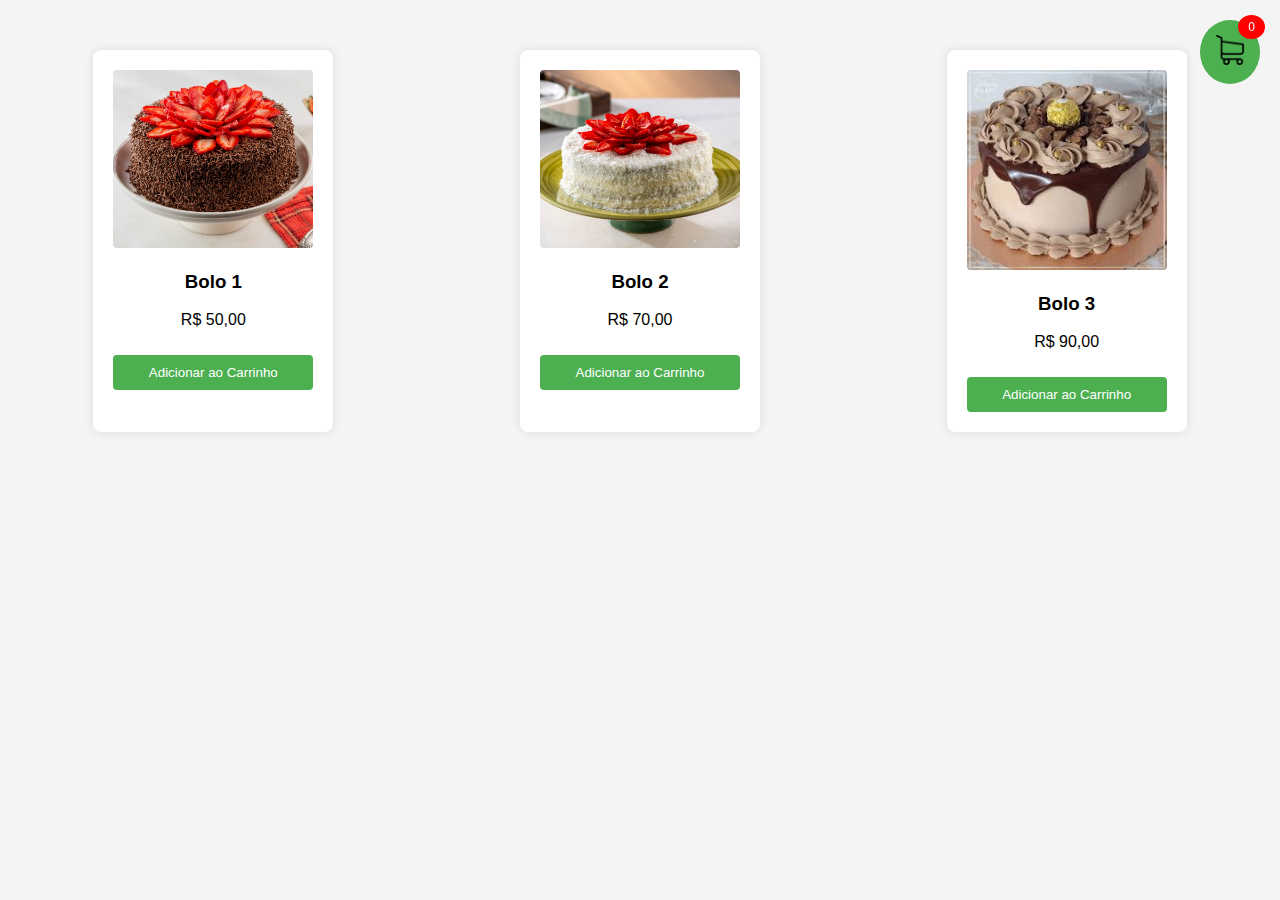
<file: index.html>
<!DOCTYPE html>
<html lang="pt-br">
<head>
    <meta charset="UTF-8">
    <meta name="viewport" content="width=device-width, initial-scale=1.0">
    <title>Loja de Produtos</title>
    <link rel="stylesheet" href="style.css">
</head>
<body>

    <div class="product-container">
        <div class="product" id="product1">
            <img src="bolo1.jpg" alt="Produto 1">
            <h3>Bolo 1</h3>
            <p>R$ 50,00</p>
            <button onclick="addToCart('Bolo 1', 50)">Adicionar ao Carrinho</button>
        </div>

        <div class="product" id="product2">
            <img src="bolo2.jpg" alt="Produto 2">
            <h3>Bolo 2</h3>
            <p>R$ 70,00</p>
            <button onclick="addToCart('Bolo 2', 70)">Adicionar ao Carrinho</button>
        </div>

        <div class="product" id="product3">
            <img src="bolo3.jfif" alt="Produto 3">
            <h3>Bolo 3</h3>
            <p>R$ 90,00</p>
            <button onclick="addToCart('Bolo 3', 90)">Adicionar ao Carrinho</button>
        </div>
    </div>

    <div id="cart-icon" class="cart-icon" onclick="window.location.href = 'cart.html'">
        <img src="carrinho.png" alt="Carrinho">
        <span id="cart-count">0</span>

        <!-- Exibir lista de produtos no carrinho ao passar o mouse -->
        <div id="cart-tooltip" class="cart-tooltip">
            <ul id="cart-products"></ul>
        </div>
    </div>

    <script src="scripts.js"></script>
</body>
</html>
</file>
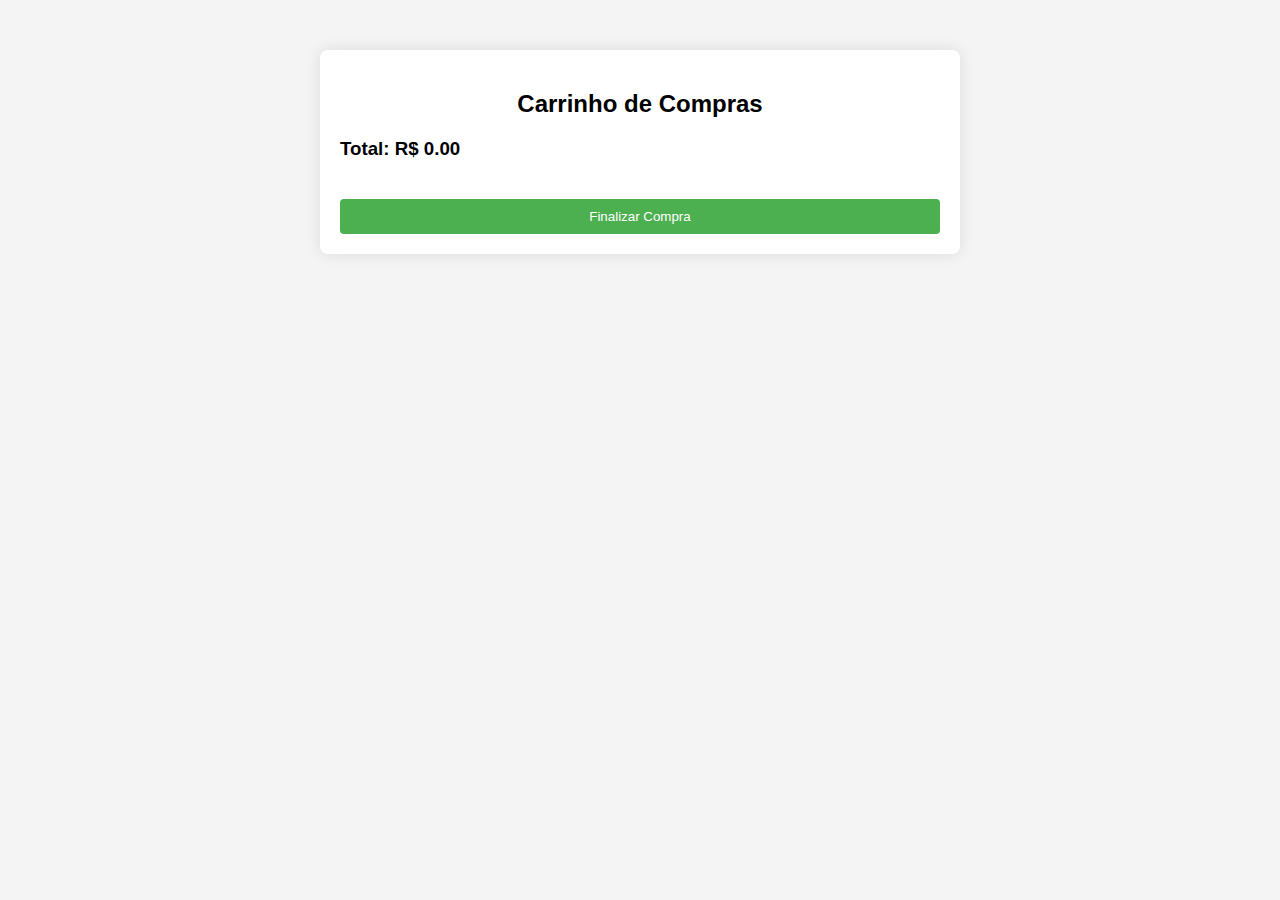
<file: cart.html>
<!DOCTYPE html>
<html lang="pt-br">
<head>
    <meta charset="UTF-8">
    <meta name="viewport" content="width=device-width, initial-scale=1.0">
    <title>Carrinho de Compras</title>
    <link rel="stylesheet" href="cart.css">
</head>
<body>

    <div class="cart-container">
        <h2>Carrinho de Compras</h2>

        <div id="cart-items"></div>

        <div id="cart-total"></div>

        <button onclick="clearCart()">Finalizar Compra</button>
    </div>

    <script src="cart.js"></script>
</body>
</html>
</file>
<file: style.css>
/* Estilos Gerais */
body {
    font-family: Arial, sans-serif;
    margin: 0;
    padding: 0;
    background-color: #f4f4f4;
}

.product-container {
    display: flex;
    justify-content: space-around;
    margin: 50px 0;
}

.product {
    background-color: white;
    padding: 20px;
    text-align: center;
    box-shadow: 0 0 10px rgba(0, 0, 0, 0.1);
    width: 200px;
    border-radius: 8px;
}

.product img {
    width: 100%;
    height: auto;
    border-radius: 4px;
}

button {
    background-color: #4CAF50;
    color: white;
    border: none;
    padding: 10px;
    border-radius: 4px;
    cursor: pointer;
    width: 100%;
    margin-top: 10px;
}

button:hover {
    background-color: #45a049;
}

/* Carrinho */
.cart-icon {
    position: fixed;      /* Fixa o ícone na tela */
    top: 20px;            /* Distância de 20px do topo da página */
    right: 20px;          /* Distância de 20px da borda direita */
    background-color: #4CAF50;
    padding: 15px;
    border-radius: 50%;
    cursor: pointer;
    z-index: 100;         /* Garante que o ícone ficará sobre outros elementos */
}

/* Estilo da imagem do ícone */
.cart-icon img {
    width: 30px;          /* Define o tamanho da imagem do carrinho */
    height: 30px;
}

/* Contador de itens no carrinho */
#cart-count {
    position: absolute;   /* Posiciona o contador dentro do ícone */
    top: -5px;            /* Ajuste para ficar no topo direito do ícone */
    right: -5px;          /* Ajuste para ficar no canto direito */
    background-color: red;
    color: white;
    border-radius: 50%;
    padding: 5px 10px;
    font-size: 12px;
}

/* Tooltip (exibe os produtos no carrinho) */
.cart-tooltip {
    position: absolute;
    top: 40px;            /* Distância abaixo do ícone do carrinho */
    right: 0;
    background-color: white;
    border-radius: 8px;
    box-shadow: 0 0 10px rgba(0, 0, 0, 0.2);
    display: none;        /* Inicialmente escondido */
    width: 200px;
    padding: 10px;
    z-index: 999;         /* Garante que o tooltip fique sobre outros elementos */
}

.cart-tooltip ul {
    list-style-type: none;
    padding: 0;
    margin: 0;
}

.cart-tooltip li {
    padding: 5px 0;
    border-bottom: 1px solid #ddd;
    font-size: 14px;
}

.cart-tooltip li:last-child {
    border-bottom: none;
}

/* Exibe o tooltip quando o mouse passa sobre o ícone */
.cart-icon:hover #cart-tooltip {
    display: block;
}
</file>
<file: cart.css>
body {
    font-family: Arial, sans-serif;
    margin: 0;
    padding: 0;
    background-color: #f4f4f4;
}

.cart-container {
    max-width: 600px;
    margin: 50px auto;
    padding: 20px;
    background-color: white;
    border-radius: 8px;
    box-shadow: 0 0 15px rgba(0, 0, 0, 0.1);
}

.cart-container h2 {
    text-align: center;
}

.cart-item {
    display: flex;
    justify-content: space-between;
    padding: 10px 0;
    border-bottom: 1px solid #ccc;
}

.cart-item h3 {
    margin: 0;
}

.cart-item button {
    background-color: #ff0000;
    color: white;
    border: none;
    padding: 5px 10px;
    border-radius: 4px;
    cursor: pointer;
}

button {
    background-color: #4CAF50;
    color: white;
    border: none;
    padding: 10px;
    border-radius: 4px;
    cursor: pointer;
    width: 100%;
    margin-top: 20px;
}

button:hover {
    background-color: #45a049;
}
</file>
